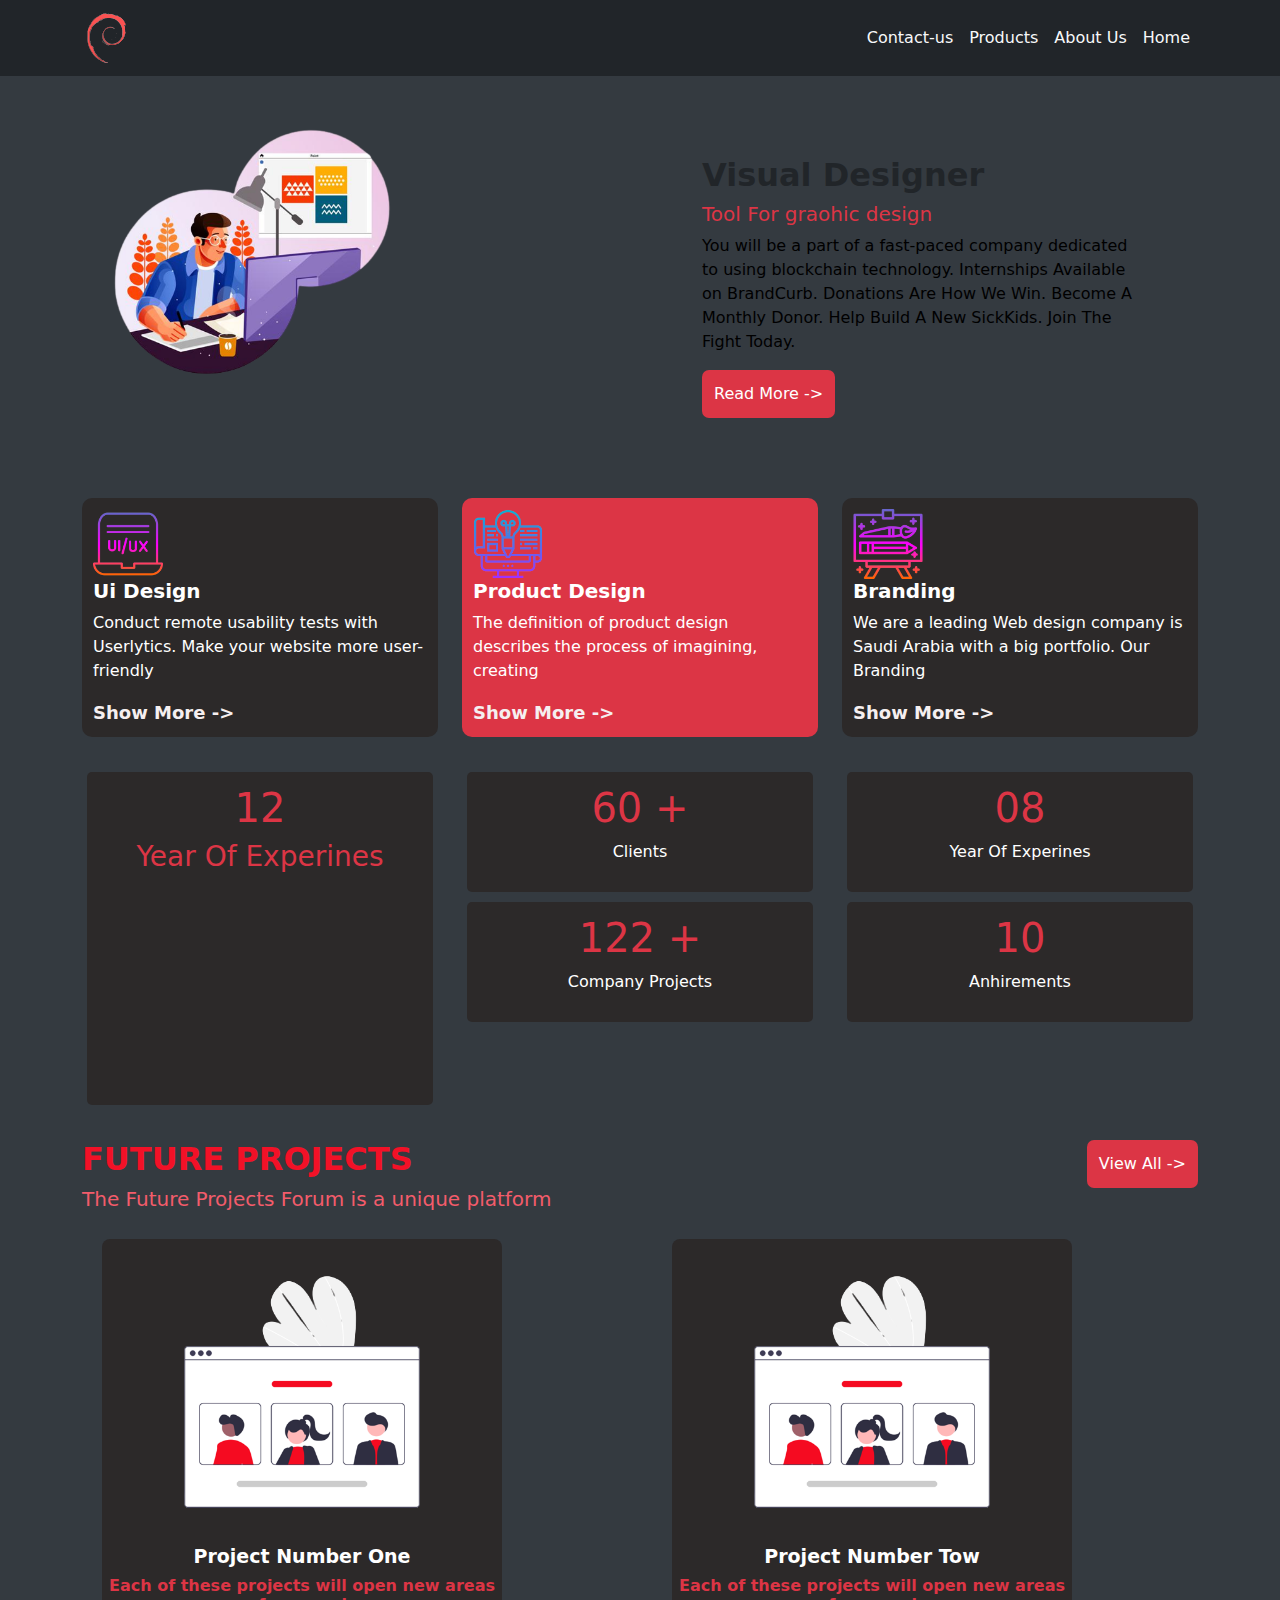
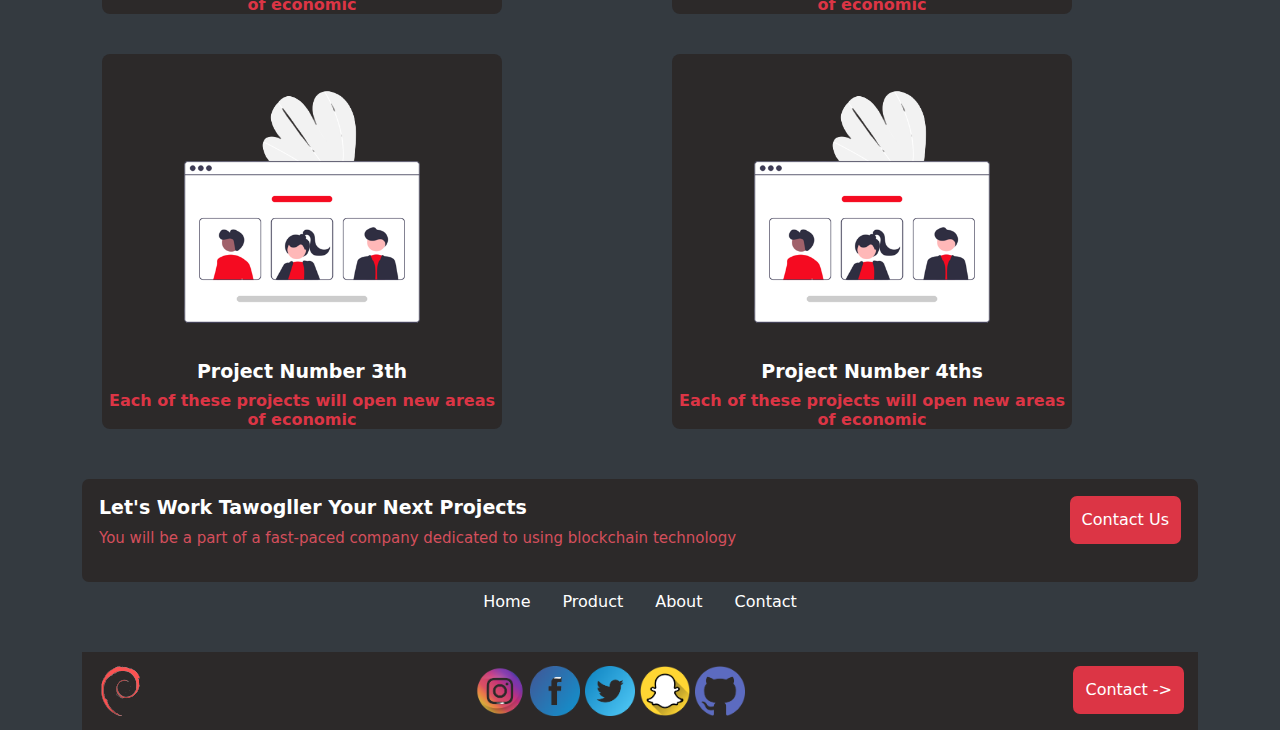
<file: index.html>
<!DOCTYPE html>
<html lang="en">
<head>
    <meta charset="UTF-8">
    <meta http-equiv="X-UA-Compatible" content="IE=edge">
    <meta name="viewport" content="width=device-width, initial-scale=1.0">
    <link rel="stylesheet" href="css/bootstrap.css">
    <link rel="stylesheet" href="css/style.css">
    <title>Visual Designer</title>
</head>
<body >
    
    <!-- start nav-bar  -->
    <nav class="navbar bg-dark  navbar-expand-lg " dir="rtl">
        <div class="container">
         
          <button class="navbar-toggler" type="button" data-bs-toggle="collapse" data-bs-target="#navbarSupportedContent" aria-controls="navbarSupportedContent" aria-expanded="false" aria-label="Toggle navigation">
            <span class="navbar-toggler-icon"></span>
          </button>
          <div class="collapse navbar-collapse" id="navbarSupportedContent">
            <ul class="navbar-nav me-right mb-2 mb-lg-0 ">
              <li class="nav-item">
                <a class="nav-link text-light active" aria-current="page" href="index.html">Home</a>
              </li>
              <li class="nav-item">
                <a class="nav-link text-light" href="about.html">About Us </a>
              </li>
              <li class="nav-item">
                <a class="nav-link text-light " href="product.html">Products</a>
              </li>
              <li class="nav-item">
                <a class="nav-link text-light " href="contact.html">Contact-us</a>
              </li>
            </ul>
           
          </div>
          <ul class="nav justify-content-end">
            <a class="navbar-brand" href="#" ><img src="images/icon/logo.png" alt=""></a>
          </ul>
          
        </div>
      </nav>
    <!-- end nav-bar  --> 

    <!-- start intro -->
    <div id="intro">
        <div class="container">
            <div class="row">
                <div class="col"><img src="images/intro.png" alt=""></div>
                <div class="col">
                    <div class="text">
                        <h2>Visual Designer</h2>
                        <h5>Tool For graohic design</h5>
                        <p>
                            You will be a part of a fast-paced company
                             dedicated to using blockchain technology. Internships
                             Available on BrandCurb. Donations Are How We Win. 
                             Become A Monthly Donor. Help Build A New SickKids. Join The Fight Today.
                        </p>
                        <button>Read More -></button>
                    </div>
                </div>
            </div>
        </div>
    </div>
    <!-- end intro  -->

    <!-- start graohic section  -->
    <!-- <article></article> -->

    <div id="graphic">
        <div class="container">
            <div class="row">
                <div class="col-md-4">
                    <div class="box">
                        <img src="images/icon/designer-removebg-preview.png" alt="">
                        <h2>ui design</h2>
                        <p>
                            Conduct remote usability tests with Userlytics.
                             Make your website more user-friendly
                        </p>
                        <a href="">show more -></a>
                    </div>
                </div>
                <div class="col-md-4">
                    <div class="box active ">
                        <img src="images/icon/product-design-removebg-preview.png" alt="">
                        <h2>product design</h2>
                        <p>
                            The definition of product design describes the
                            process of imagining, creating
                        </p>
                        <a href="">show more -></a>
                    </div>
                </div>
                <div class="col-md-4">
                    <div class="box">
                        <img src="images/icon/design-tool-removebg-preview.png" alt="">
                        <h2>branding</h2>
                        <p>
                            We are a leading Web design company
                             is Saudi Arabia with a big portfolio. Our Branding
                        </p>
                        <a href="">show more -></a>
                    </div>
                </div>
            </div>
        </div>
    </div>

    <div class="container">
        <div class="experines">
            <div class="row">
                <div class="col-md-4">
                    <div class="box">
                        <h1>12</h1>
                        <h3>year of experines</h3>
                    </div>
                </div>
                <div class="col-md-8">
                    <div class="row">
                        <div class="col">
                            <div class="box-2">
                                <h1>60 +</h1>
                                <p>clients</p>
                            </div>
                        </div>
                        <div class="col">
                            <div class="box-2">
                                <h1>08</h1>
                                <p>year of experines</p>
                            </div>
                        </div>
                    </div>
                    <div class="row">
                        <div class="col">
                            <div class="box-2">
                                <h1>122 +</h1>
                                <p>company projects</p>
                            </div>
                        </div>
                        <div class="col">
                            <div class="box-2">
                                <h1>10</h1>
                                <p>anhirements</p>
                            </div>
                        </div>
                    </div>
                </div>
            </div>
        </div>
    </div>
    <!-- end graohic section  -->

    <!-- start future projects  -->
    <div class="container">
        <div class="future">
            <div class="text">
                <h2>future projects</h2>
                <h5>The Future Projects Forum is a unique platform</h5>
            </div>
            <div class="button"><button>View All -></button></div>
        </div>
    </div>
    <!-- end future projects -->

    <!-- start all project  -->
    <div class="container">
        <div class="projects">
            <div class="row">
                <div class="col">
                    <div class="box">
                        <img src="images/pro2.png" alt="">
                        <h2>project number one</h2>
                        <h4>Each of these projects will open new areas of economic </h4>
                    </div>
                </div>
                <div class="col">
                    <div class="box">
                        <img src="images/pro2.png" alt="">
                        <h2>project number tow</h2>
                        <h4>Each of these projects will open new areas of economic </h4>
                    </div>
                </div>
            </div>
            <div class="row">
                <div class="col">
                    <div class="box">
                        <img src="images/pro2.png" alt="">
                        <h2>project number 3th</h2>
                        <h4>Each of these projects will open new areas of economic </h4>
                    </div>
                </div>
                <div class="col">
                    <div class="box">
                        <img src="images/pro2.png" alt="">
                        <h2>project number 4ths</h2>
                        <h4>Each of these projects will open new areas of economic </h4>
                    </div>
                </div>
            </div>
        </div>
    </div>
    <!-- end all project  -->

    <!-- start next work -->
    <div class="container">
        <div class="work">
            <div class="text">
                <h2>let's work tawogller your next projects</h2>
                <p>You will be a part of a fast-paced company
                    dedicated to using blockchain technology</p>
            </div>
            <div class="button"><button>contact us</button></div>
        </div>
    </div>
    <!-- end next work -->

    <!-- start end nav bar -->
    <div class="container">
        <div class="end-nav">
            <ul class="nav justify-content-center">
                <li class="nav-item">
                  <a class="nav-link active" aria-current="page" href="#">Home</a>
                </li>
                <li class="nav-item">
                  <a class="nav-link " href="#">Product</a>
                </li>
                <li class="nav-item">
                  <a class="nav-link" href="#">About</a>
                </li>
                <li class="nav-item">
                  <a class="nav-link ">Contact</a>
                </li>
              </ul>
        </div>
    </div>
    <!-- end nav bar -->

    <!-- start footer  -->
    <div class="container">
        <footer>
            <div class="logo"><img src="images/icon/logo.png" alt=""></div>
            <div class="social">
                <a href="https://instagram.com/esam_turkman88"><img src="images/icon/instagram-removebg-preview.png" alt=""></a>
                <a href="https://www.facebook.com/EssamTurkoman"><img src="images/icon/facebook-removebg-preview.png" alt=""></a>
                <a href="https://twitter.com/Essamib040"><img src="images/icon/twitter-removebg-preview.png" alt=""></a>
                <a href="https://snapchat.com/es-turkoman"><img src="images/icon/snapchat-removebg-preview.png" alt=""></a>
                <a href="https://github.com/essamibrahim040"><img src="images/icon/github-removebg-preview.png" alt=""></a>
            </div>
            <div class="contact">
                <button>Contact -></button>
            </div>
        </footer>
    </div>
    <!-- end footer  -->
    <script src="js/bootstrap.js"></script>
</body>
</html>
</file>
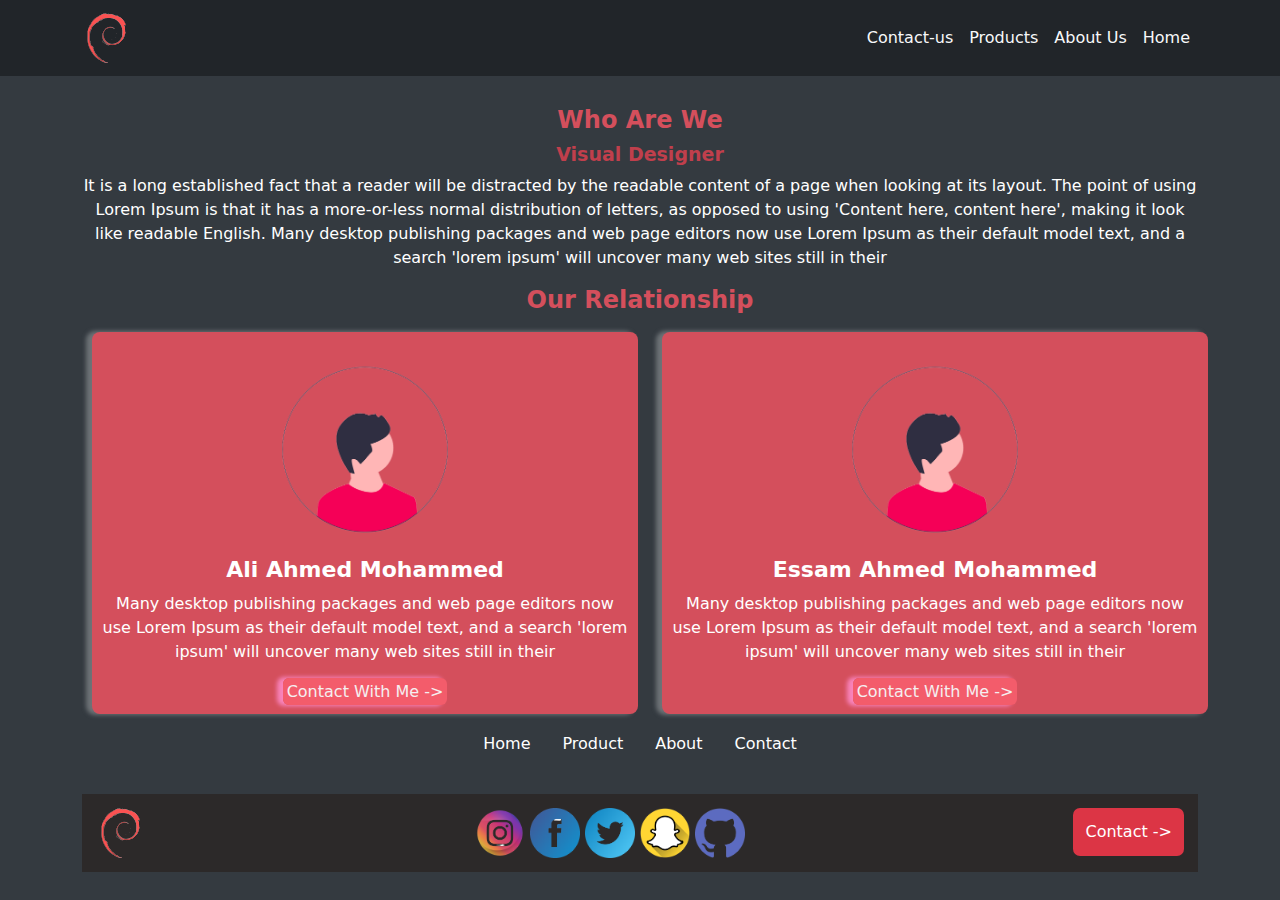
<file: about.html>
<!DOCTYPE html>
<html lang="en">
<head>
    <meta charset="UTF-8">
    <meta http-equiv="X-UA-Compatible" content="IE=edge">
    <meta name="viewport" content="width=device-width, initial-scale=1.0">
    <link rel="stylesheet" href="/css/bootstrap.css">
    <link rel="stylesheet" href="/css/style.css">
    <title>About-us</title>
</head>
<body >
    
    <!-- start nav-bar  -->
    <nav class="navbar bg-dark  navbar-expand-lg " dir="rtl">
        <div class="container">
         
          <button class="navbar-toggler" type="button" data-bs-toggle="collapse" data-bs-target="#navbarSupportedContent" aria-controls="navbarSupportedContent" aria-expanded="false" aria-label="Toggle navigation">
            <span class="navbar-toggler-icon"></span>
          </button>
          <div class="collapse navbar-collapse" id="navbarSupportedContent">
            <ul class="navbar-nav me-right mb-2 mb-lg-0 ">
              <li class="nav-item">
                <a class="nav-link text-light active" aria-current="page" href="index.html">Home</a>
              </li>
              <li class="nav-item">
                <a class="nav-link text-light" href="about.html">About Us </a>
              </li>
              <li class="nav-item">
                <a class="nav-link text-light " href="product.html">Products</a>
              </li>
              <li class="nav-item">
                <a class="nav-link text-light " href="contact.html">Contact-us</a>
              </li>
            </ul>
           
          </div>
          <ul class="nav justify-content-end">
            <a class="navbar-brand" href="#" ><img src="/images/icon/logo.png" alt=""></a>
          </ul>
          
        </div>
      </nav>
    <!-- end nav-bar  --> 
     <!-- start about us section -->
 <div id="about-us">
  <div class="container">
    <h2>who are we</h2>
    <h3>Visual Designer</h3>
    <p>
      It is a long established fact that a reader will be distracted
       by the readable content of a page when looking at its layout.
        The point of using Lorem Ipsum is that it has a more-or-less
         normal distribution of letters, as opposed to using 'Content
          here, content here', making it look like readable English.
           Many desktop publishing packages and web page editors now
            use Lorem Ipsum as their default model text, and a search  
             'lorem ipsum' will uncover  many web sites still in their 
    </p>
    

    <div class="row">
      <h2>our relationship </h2>
      <div class="col-md-6">
        <div class="box">
          <img src="images/user.png" alt="">
          <h3>ali ahmed mohammed</h3>
          <p>
            Many desktop publishing packages and web page editors now
            use Lorem Ipsum as their default model text, and a search  
             'lorem ipsum' will uncover  many web sites still in their 
          </p>
          <a href="">contact with me -></a>
        </div>
      </div>
      <div class="col-md-6">
        <div class="box">
          <img src="images/user.png" alt="">
          <h3>Essam ahmed mohammed</h3>
          <p>
            Many desktop publishing packages and web page editors now
            use Lorem Ipsum as their default model text, and a search  
             'lorem ipsum' will uncover  many web sites still in their 
          </p>
          <a href="">contact with me -></a>
        </div>
      </div>
    </div>
  </div>
 </div>
 <!-- end about us section -->
    <!-- start end nav bar -->
    <div class="container">
      <div class="end-nav">
          <ul class="nav justify-content-center">
              <li class="nav-item">
                <a class="nav-link active" aria-current="page" href="#">Home</a>
              </li>
              <li class="nav-item">
                <a class="nav-link " href="#">Product</a>
              </li>
              <li class="nav-item">
                <a class="nav-link" href="#">About</a>
              </li>
              <li class="nav-item">
                <a class="nav-link ">Contact</a>
              </li>
            </ul>
      </div>
  </div>
  <!-- end nav bar -->



  <!-- start footer  -->
  <div class="container">
      <footer>
          <div class="logo"><img src="images/icon/logo.png" alt=""></div>
          <div class="social">
              <a href="https://instagram.com/esam_turkman88"><img src="images/icon/instagram-removebg-preview.png" alt=""></a>
              <a href="https://www.facebook.com/EssamTurkoman"><img src="images/icon/facebook-removebg-preview.png" alt=""></a>
              <a href="https://twitter.com/Essamib040"><img src="images/icon/twitter-removebg-preview.png" alt=""></a>
              <a href="https://snapchat.com/es-turkoman"><img src="images/icon/snapchat-removebg-preview.png" alt=""></a>
              <a href="https://github.com/essamibrahim040"><img src="images/icon/github-removebg-preview.png" alt=""></a>
          </div>
          <div class="contact">
              <button>Contact -></button>
          </div>
      </footer>
  </div>
  <!-- end footer  -->
  <script src="js/bootstrap.js"></script>
</body>
</html>
</file>
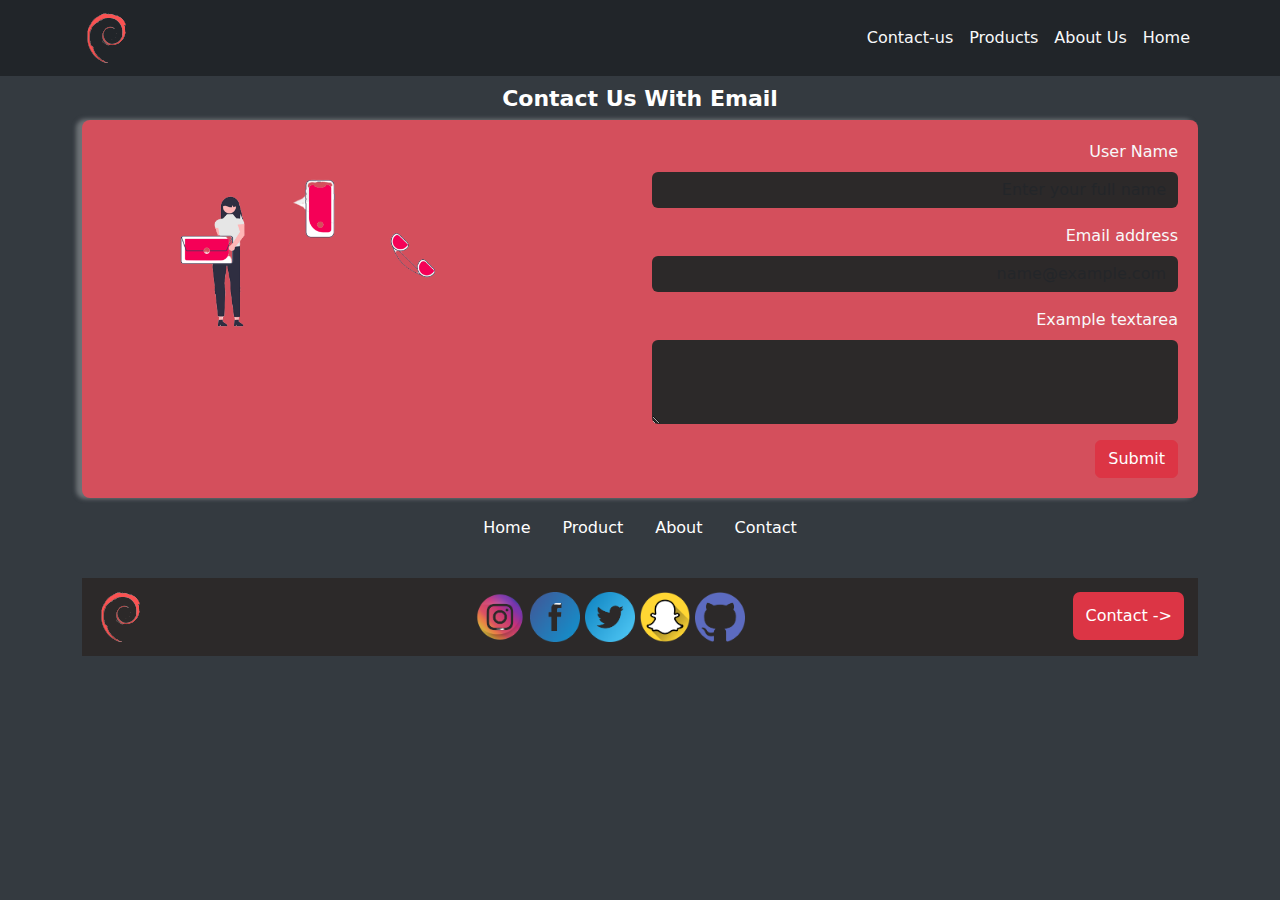
<file: contact.html>
<!DOCTYPE html>
<html lang="en">
<head>
    <meta charset="UTF-8">
    <meta http-equiv="X-UA-Compatible" content="IE=edge">
    <meta name="viewport" content="width=device-width, initial-scale=1.0">
    <link rel="stylesheet" href="/css/bootstrap.css">
    <link rel="stylesheet" href="/css/style.css">
    <title>Contact-us</title>
</head>
<body >
    
    <!-- start nav-bar  -->
    <nav class="navbar bg-dark  navbar-expand-lg " dir="rtl">
        <div class="container">
         
          <button class="navbar-toggler" type="button" data-bs-toggle="collapse" data-bs-target="#navbarSupportedContent" aria-controls="navbarSupportedContent" aria-expanded="false" aria-label="Toggle navigation">
            <span class="navbar-toggler-icon"></span>
          </button>
          <div class="collapse navbar-collapse" id="navbarSupportedContent">
            <ul class="navbar-nav me-right mb-2 mb-lg-0 ">
              <li class="nav-item">
                <a class="nav-link text-light active" aria-current="page" href="index.html">Home</a>
              </li>
              <li class="nav-item">
                <a class="nav-link text-light" href="about.html">About Us </a>
              </li>
              <li class="nav-item">
                <a class="nav-link text-light " href="product.html">Products</a>
              </li>
              <li class="nav-item">
                <a class="nav-link text-light " href="contact.html">Contact-us</a>
              </li>
            </ul>
           
          </div>
          <ul class="nav justify-content-end">
            <a class="navbar-brand" href="#" ><img src="images/icon/logo.png" alt=""></a>
          </ul>
          
        </div>
      </nav>
    <!-- end nav-bar  --> 
    
    <!-- start contact us section  -->
    <div id="contact-us">
      <div class="container">
        <h2>Contact Us with Email</h2>

        <div class="box">
          <div class="row">
            <div class="col-md-6"><img src="images/contact.png" alt=""></div>
            <div class="col-md-6">
              <form action="" dir="rtl">
                <div class="mb-3">
                  <label for="exampleFormControlInput1" class="form-label text-light">User Name</label>
                  <input type="text" class="form-control" id="exampleFormControlInput1" placeholder="Enter your full name">
                </div>
                <div class="mb-3">
                  <label for="exampleFormControlInput1" class="form-label text-light">Email address</label>
                  <input type="email" class="form-control" id="exampleFormControlInput1" placeholder="name@example.com">
                </div>
                <div class="mb-3">
                  <label for="exampleFormControlTextarea1" class="form-label text-light">Example textarea</label>
                  <textarea class="form-control" id="exampleFormControlTextarea1" rows="3"></textarea>
                </div>
                <button class="btn btn-danger">Submit</button>
              </form>
            </div>
          </div>
        </div>
      </div>
    </div>
    <!-- end contact us section -->

    
    <!-- start end nav bar -->
    <div class="container">
      <div class="end-nav">
          <ul class="nav justify-content-center">
              <li class="nav-item">
                <a class="nav-link active" aria-current="page" href="#">Home</a>
              </li>
              <li class="nav-item">
                <a class="nav-link " href="#">Product</a>
              </li>
              <li class="nav-item">
                <a class="nav-link" href="#">About</a>
              </li>
              <li class="nav-item">
                <a class="nav-link ">Contact</a>
              </li>
            </ul>
      </div>
  </div>
  <!-- end nav bar -->

  <!-- start footer  -->
  <div class="container">
      <footer>
          <div class="logo"><img src="images/icon/logo.png" alt=""></div>
          <div class="social">
              <a href="https://instagram.com/esam_turkman88"><img src="images/icon/instagram-removebg-preview.png" alt=""></a>
              <a href="https://www.facebook.com/EssamTurkoman"><img src="images/icon/facebook-removebg-preview.png" alt=""></a>
              <a href="https://twitter.com/Essamib040"><img src="images/icon/twitter-removebg-preview.png" alt=""></a>
              <a href="https://snapchat.com/es-turkoman"><img src="images/icon/snapchat-removebg-preview.png" alt=""></a>
              <a href="https://github.com/essamibrahim040"><img src="images/icon/github-removebg-preview.png" alt=""></a>
          </div>
          <div class="contact">
              <button>Contact -></button>
          </div>
      </footer>
  </div>
  <!-- end footer  -->
  <script src="js/bootstrap.js"></script>
</body>
</html>
</file>
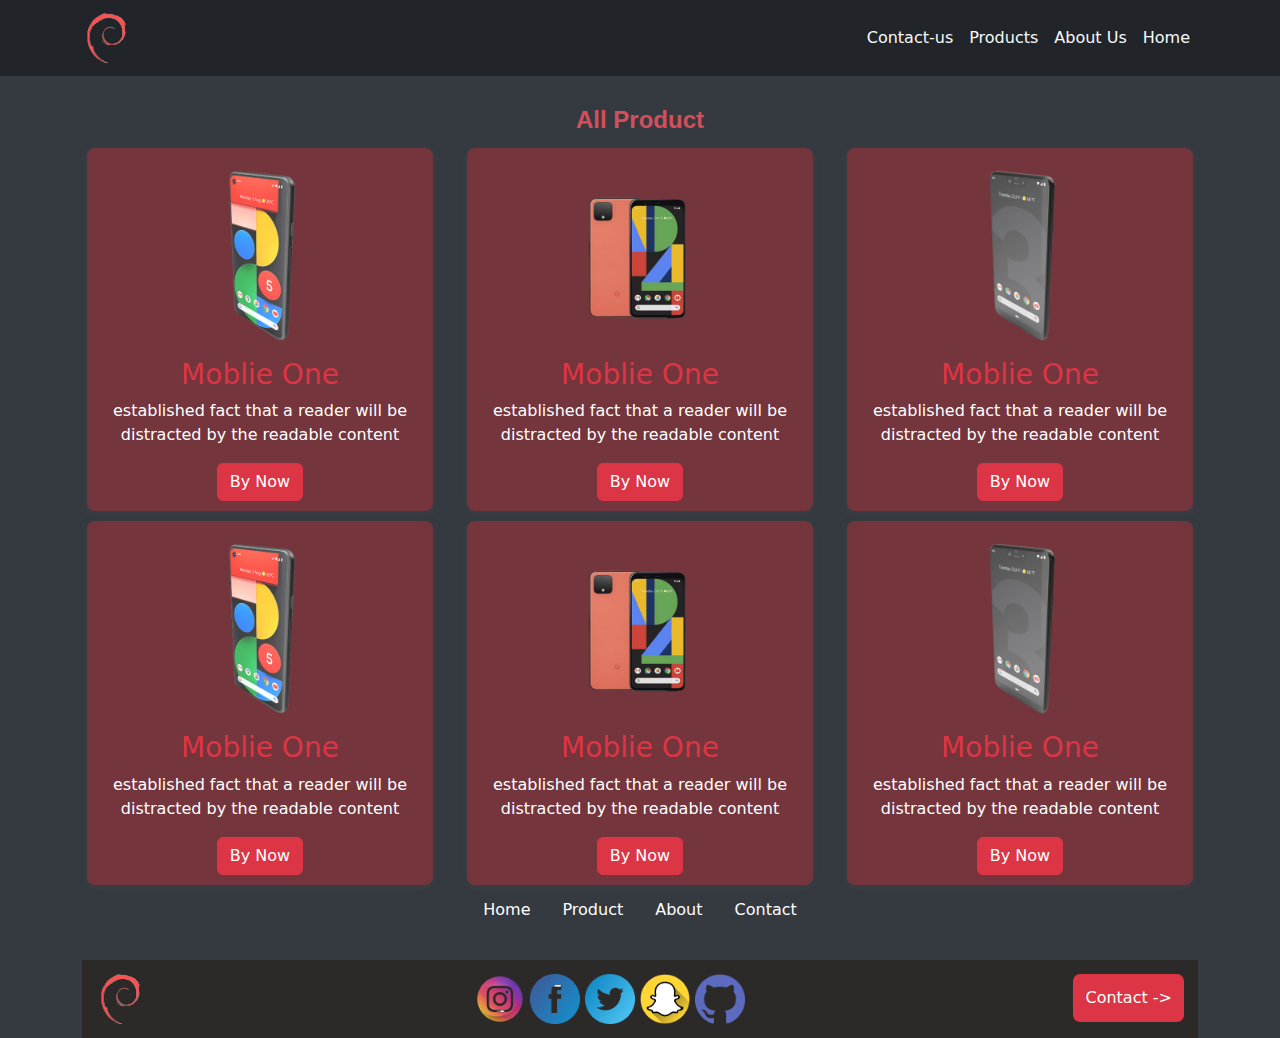
<file: product.html>
<!DOCTYPE html>
<html lang="en">
<head>
    <meta charset="UTF-8">
    <meta http-equiv="X-UA-Compatible" content="IE=edge">
    <meta name="viewport" content="width=device-width, initial-scale=1.0">
    <link rel="stylesheet" href="/css/bootstrap.css">
    <link rel="stylesheet" href="/css/style.css">
    <title>Product</title>
</head>
<body >
    
    <!-- start nav-bar  -->
    <nav class="navbar bg-dark  navbar-expand-lg " dir="rtl">
        <div class="container">
         
          <button class="navbar-toggler" type="button" data-bs-toggle="collapse" data-bs-target="#navbarSupportedContent" aria-controls="navbarSupportedContent" aria-expanded="false" aria-label="Toggle navigation">
            <span class="navbar-toggler-icon"></span>
          </button>
          <div class="collapse navbar-collapse" id="navbarSupportedContent">
            <ul class="navbar-nav me-right mb-2 mb-lg-0 ">
              <li class="nav-item">
                <a class="nav-link text-light active" aria-current="page" href="index.html">Home</a>
              </li>
              <li class="nav-item">
                <a class="nav-link text-light" href="about.html">About Us </a>
              </li>
              <li class="nav-item">
                <a class="nav-link text-light " href="product.html">Products</a>
              </li>
              <li class="nav-item">
                <a class="nav-link text-light " href="contact.html">Contact-us</a>
              </li>
            </ul>
           
          </div>
          <ul class="nav justify-content-end">
            <a class="navbar-brand" href="#" ><img src="/images/icon/logo.png" alt=""></a>
          </ul>
          
        </div>
      </nav>
    <!-- end nav-bar  --> 

    <!-- start product section  -->
    <div id="product">
      <h2>all product </h2>
      <div class="container">
       <div class="row">
        <div class="col-md-4">
          <div class="box text-center">
            <img src="images/mob.png" alt="">
            <h3>Moblie one</h3>
            <p>
              established fact that a reader will be distracted by the readable content
            </p>
            <button class="btn btn-danger">By Now</button>
          </div>
        </div>

        <div class="col-md-4">
          <div class="box text-center">
            <img src="images/mob1.png" alt="">
            <h3>Moblie one</h3>
            <p>
              established fact that a reader will be distracted by the readable content
            </p>
            <button class="btn btn-danger">By Now</button>
          </div>
        </div>

        <div class="col-md-4">
          <div class="box text-center">
            <img src="images/mob2.png" alt="">
            <h3>Moblie one</h3>
            <p>
              established fact that a reader will be distracted by the readable content
            </p>
            <button class="btn btn-danger">By Now</button>
          </div>
        </div>
       </div>

       <div class="row">
        <div class="col-md-4">
          <div class="box text-center">
            <img src="images/mob.png" alt="">
            <h3>Moblie one</h3>
            <p>
              established fact that a reader will be distracted by the readable content
            </p>
            <button class="btn btn-danger">By Now</button>
          </div>
        </div>

        <div class="col-md-4">
          <div class="box text-center">
            <img src="images/mob1.png" alt="">
            <h3>Moblie one</h3>
            <p>
              established fact that a reader will be distracted by the readable content
            </p>
            <button class="btn btn-danger">By Now</button>
          </div>
        </div>

        <div class="col-md-4">
          <div class="box text-center">
            <img src="images/mob2.png" alt="">
            <h3>Moblie one</h3>
            <p>
              established fact that a reader will be distracted by the readable content
            </p>
            <button class="btn btn-danger">By Now</button>
          </div>
        </div>
       </div>
       
      </div>
    </div>
    <!-- end product section  -->
    
    <!-- start end nav bar -->
    <div class="container">
      <div class="end-nav">
          <ul class="nav justify-content-center">
              <li class="nav-item">
                <a class="nav-link active" aria-current="page" href="#">Home</a>
              </li>
              <li class="nav-item">
                <a class="nav-link " href="#">Product</a>
              </li>
              <li class="nav-item">
                <a class="nav-link" href="#">About</a>
              </li>
              <li class="nav-item">
                <a class="nav-link ">Contact</a>
              </li>
            </ul>
      </div>
  </div>
  <!-- end nav bar -->

  <!-- start footer  -->
  <div class="container">
      <footer>
          <div class="logo"><img src="images/icon/logo.png" alt=""></div>
          <div class="social">
              <a href="https://instagram.com/esam_turkman88"><img src="images/icon/instagram-removebg-preview.png" alt=""></a>
              <a href="https://www.facebook.com/EssamTurkoman"><img src="images/icon/facebook-removebg-preview.png" alt=""></a>
              <a href="https://twitter.com/Essamib040"><img src="images/icon/twitter-removebg-preview.png" alt=""></a>
              <a href="https://snapchat.com/es-turkoman"><img src="images/icon/snapchat-removebg-preview.png" alt=""></a>
              <a href="https://github.com/essamibrahim040"><img src="images/icon/github-removebg-preview.png" alt=""></a>
          </div>
          <div class="contact">
              <button>Contact -></button>
          </div>
      </footer>
  </div>
  <!-- end footer  -->
  <script src="js/bootstrap.js"></script>
</body>
</html>
</file>
<file: css/style.css>
* {
    margin: 0;
    padding: 0;
    box-sizing: border-box;
}
body {
    background-color: #343a40 !important;
}
.navbar a {
    color: #fff;
}
#intro {
    margin: 30px;
}
#intro img {
    max-width: 340px;
}
#intro .text {
    padding: 50px;
}
#intro .text h2 {
    font-weight: bold;
    text-transform: capitalize;
} 
#intro .text p {
    color: #000;
}
#intro .text h5 {
    color: #dc3545;;
    font-weight: 500;
}
#intro .text button , .future .button button,.button button , .contact button {
    padding: 12px;
    border-radius: 7px;
    border: none;
    background-color: #dc3545;
    color: #fff;
    text-transform: capitalize;
}
#intro .text button:hover , .future .button button:hover,.button button:hover {
    background-color: #f21127;
}
article {
    width: 60%;
    height: 30vh;
    background: #2c2929;
}
#graphic {
    margin-bottom: 30px;
}
#graphic .box {
    padding: 11px;
    background-color: #2c2929;
    border-radius: 10px;
    border: none;
}
#graphic .active {
    background-color: #dc3545;
}
#graphic .box h2 {
    text-transform: capitalize;
    font-weight: 700;
    font-size: 20px;
}
#graphic .box h2 , p {
    color: #fff;
}
#graphic .box img {
    max-width: 70px;
}
#graphic .box a {
    text-decoration: none;
    color: #f5eff0;
    font-size: 18px;
    font-weight: 800;
    text-transform: capitalize;
}
.experines .box {
    background-color: #2c2929;
    border: none;
    border-radius: 5px;
    padding: 12px;
    text-align: center;
    margin: 5px;
    height: 37vh;
}
.experines .box-2 {
    background-color: #2c2929;
    border: none;
    border-radius: 5px;
    padding: 12px;
    text-align: center;
    margin: 5px;
    text-transform: capitalize;
}
.experines .box-2 h1 {
    color: #dc3545;
}
.experines .box h1 , h3 {
    color: #dc3545;
    text-transform: capitalize;
}
.future ,.work{
    margin-top: 30px;
    display: flex;
    justify-content: space-between;
}
.future .text h2 {
    font-weight: bold;
    color: #f21127;
    text-transform: uppercase;
}
.future .text h5 {
    color: #f35c6b;
}

.projects .box {
   background-color: #2c2929;
    margin: 20px;
    border: none;
    border-radius: 8px;
    text-align: center;
    width: 400px;
}
.projects .box img {
    max-width: 340px;
    padding: 7px;
}
.projects .box h2 {
    text-transform: capitalize;
    font-size: 19px;
    font-weight: bold;
    color: #fff;
}
.projects .box h4 {
    font-size: 16px;
    font-weight: 700;
    color: #dc3545;
}
.work {
    background-color: #2c2929;
    padding: 17px;
    border: none;
    border-radius: 7px;
}
.work .text h2 {
    color: #fff;
    font-weight: bold;
    text-transform: capitalize;
    font-size: 19px;
}
.work .text p {
    color: #d44f5c;
    font-size: 15px;
    font-weight: 500;
}
.end-nav a {
    color: #fff;
}
.end-nav a:hover {
    color: #dc3545;
}

footer {
    background-color: #2c2929;
    margin-top: 30px;
    display: flex;
    justify-content: space-between;
    padding: 14px;
}
footer .social img {
    max-width: 50px;
}

/* contact us style */
#contact-us {
    margin: 10px;
}
#contact-us h2 {
    font-weight: bold;
    text-transform: capitalize;
    font-size: 22px;
    text-align: center;
    color: #fff;
}
#contact-us .box {
    width: 100%;
    background-color: #d44f5c;
    padding: 20px;
    border: none;
    border-radius: 8px;
    box-shadow: -5px 0px 4px 1px #6d7276;
}
#contact-us .box img {
    max-width: 400px;
}
.form-control {
    background-color: #2c2929;
    border: none;
}
.form-control:hover {
    background-color: #2c2929;
}
/* contact us style */

/* abouts us style  */
#about-us {
    margin-top: 30px;
    text-align: center;
}
#about-us h2 {
    text-transform: capitalize;
    font-weight: bold;
    font-size: 24px;
    color: #d44f5c;
}
#about-us h3 {
    font-weight: 700;
    font-size: 19px;
    color: #c03f4c;
}
#about-us .box img {
    max-width: 240px;
}
#about-us .box h3 {
    text-transform: capitalize;
    font-weight: bold;
    font-size: 22px;
    color: #fff;
}
#about-us .box  a {
    text-decoration: none;
    color: #f5eff0;
    text-transform: capitalize;
    background-color: #f35c6b;
    padding: 4px;
    border-radius: 6px;
    border: none;
    box-shadow: -5px 0px 4px 1px #f883ba;
}
#about-us .box  {
    width: 100%;
    margin: 10px;
    background-color: #d44f5c;
    padding: 10px;
    border: none;
    border-radius: 8px;
    box-shadow: -5px 0px 4px 1px #6d7276;
}
/* about us style */

/* product style  */ 
#product {
    text-align: center;
    margin-top: 30px;
}
#product h2 {
    text-transform: capitalize;
    font-weight: bold;
    font-family: Verdana, Geneva, Tahoma, sans-serif;
    font-size: 24px;
    color: #d44f5c;
}
#product .box {
    background-color: #75353c;
    padding: 10px;
    margin: 5px;
    border: none;
    border-radius: 8px;
    box-shadow: rgba(99, 99, 99, 0.2) 0px 2px 8px 0px;
}
#product .box img {
    max-width: 200px;
}
#product .box h2 {
    color: #d44f5c;
    font-weight: bold;
    font-size: 22px;
    text-transform: capitalize;
}
/* product style */
@media  screen and (max-width: 667px) 
{
    #intro {
        margin: 10px;
    }
    #intro .text {
        padding: 10px;
    }
    #graphic .box {
        margin-bottom: 13px;
    }
}
@media  screen and (max-width: 1180px)
{
    #intro {
        margin: 0;
    }
    #intro .text {
        padding: 10px;
    }
    #graphic .box {
        margin-bottom: 13px;
    }
    .experines .box {
        height: 21vh;
    }
}
</file>
